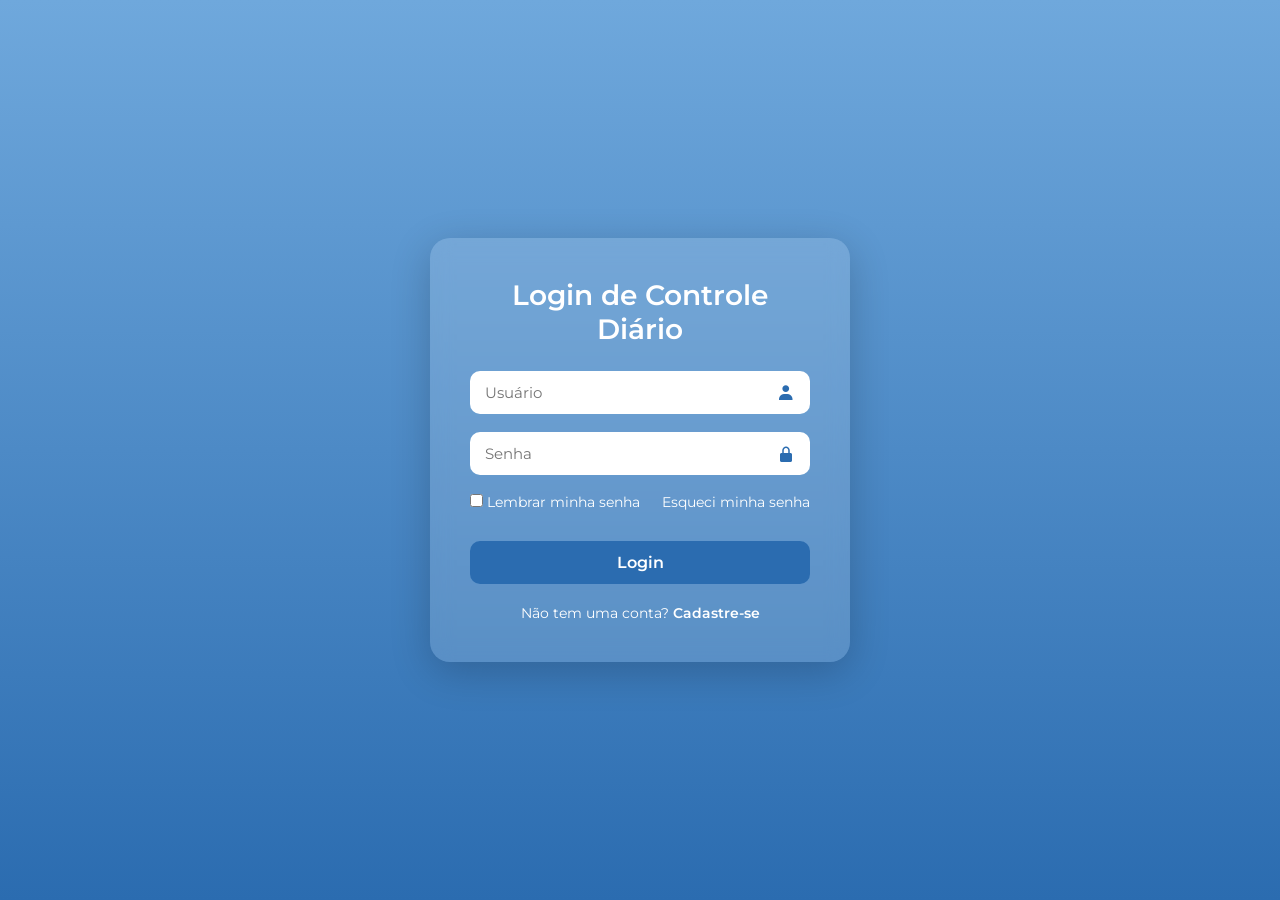
<file: index.html>
<!DOCTYPE html>
<html lang="pt-BR">

<head>
    <meta charset="UTF-8">
    <meta name="viewport" content="width=device-width, initial-scale=1.0">

    <link href="https://unpkg.com/boxicons@2.1.4/css/boxicons.min.css" rel="stylesheet">

    <link rel="stylesheet" href="style.css">

    <title>Login de Controle Diário</title>

</head>

<body>

    <main class="container">

        <form>

            <h1>Login de Controle Diário</h1>

            <div class="input-box">
                <input type="email" placeholder="Usuário">
                <i class='bx bxs-user'></i>
            </div>

            <div class="input-box">
                <input type="password" placeholder="Senha">
                <i class='bx bxs-lock-alt'></i>
            </div>

            <div class="remember-forgot">

                <label>
                    <input type="checkbox">
                    Lembrar minha senha
                </label>

                <a href="recuperar.html">Esqueci minha senha</a>
            </div>

            <button type="submit">Login</button>

            <div class="register-link">
                <p>Não tem uma conta? <a href="cadastro.html">Cadastre-se</a>
                <p>
            </div>
            <script src="auth.js"></script>

            <script>

                function entrar(event) {

                    event.preventDefault();

                    const email = document.getElementById("email").value;
                    const senha = document.getElementById("senha").value;

                    loginUsuario(email, senha);

                }

            </script>
            <form onsubmit="entrar(event)">
    </main>

</body>

</html>
</file>
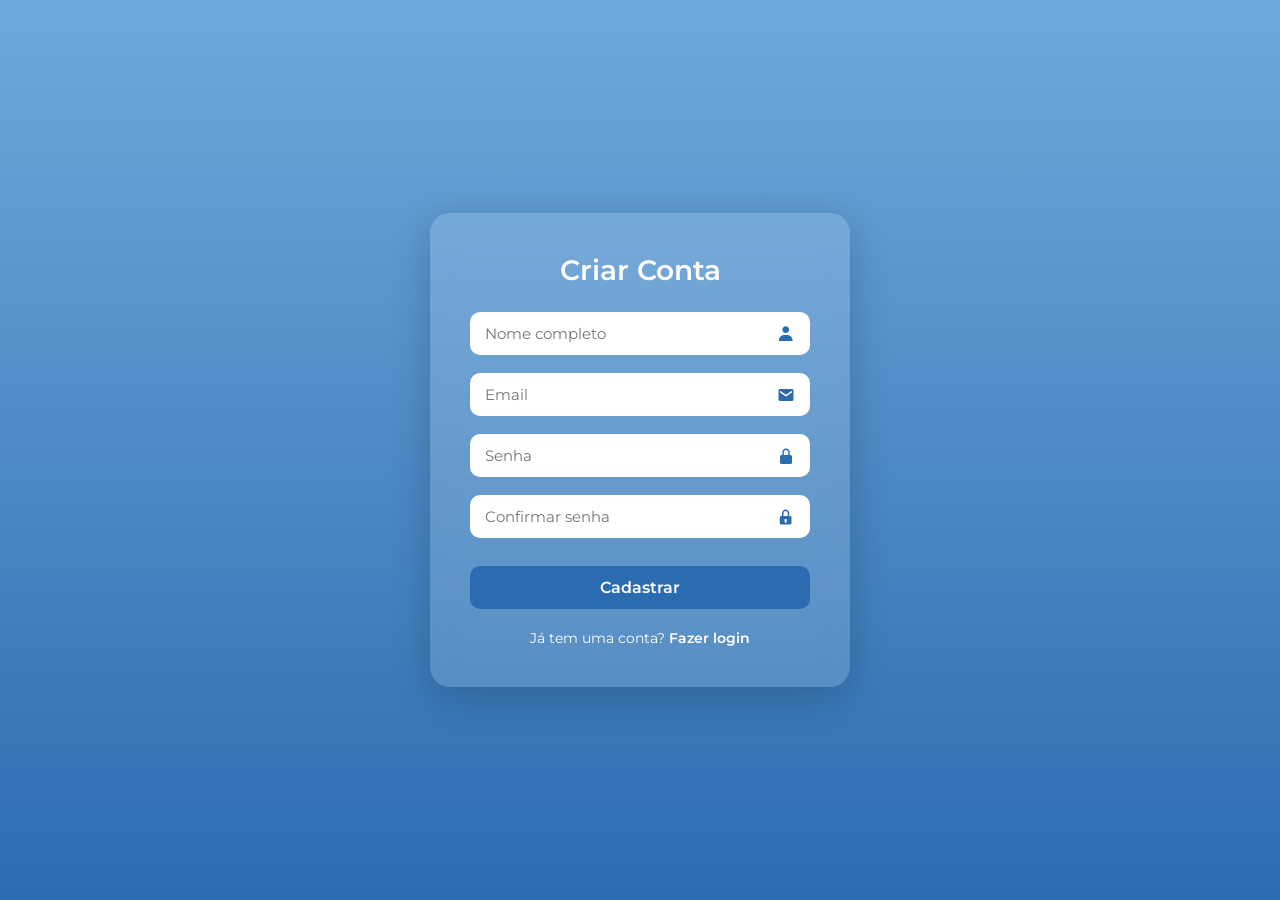
<file: cadastro.html>
</html>
<!DOCTYPE html>
<html lang="pt-BR">

<head>

    <meta charset="UTF-8">
    <meta name="viewport" content="width=device-width, initial-scale=1.0">

    <link href="https://unpkg.com/boxicons@2.1.4/css/boxicons.min.css" rel="stylesheet">
    <link rel="stylesheet" href="style.css">

    <title>Cadastro</title>

</head>

<body>

    <main class="container">

        <form onsubmit="criarConta(event)">

            <h1>Criar Conta</h1>

            <div class="input-box">
                <input id="nome" type="text" placeholder="Nome completo" required>
                <i class='bx bxs-user'></i>
            </div>

            <div class="input-box">
                <input id="email" type="email" placeholder="Email" required>
                <i class='bx bxs-envelope'></i>
            </div>

            <div class="input-box">
                <input id="senha" type="password" placeholder="Senha" required>
                <i class='bx bxs-lock-alt'></i>
            </div>

            <div class="input-box">
                <input id="confirmar" type="password" placeholder="Confirmar senha" required>
                <i class='bx bxs-lock'></i>
            </div>

            <button type="submit">Cadastrar</button>

            <div class="register-link">
                <p>Já tem uma conta? <a href="index.html">Fazer login</a></p>
            </div>

        </form>

    </main>


    <script src="auth.js"></script>

    <script>

        function criarConta(event) {

            event.preventDefault();

            const nome = document.getElementById("nome").value;
            const email = document.getElementById("email").value;
            const senha = document.getElementById("senha").value;
            const confirmar = document.getElementById("confirmar").value;

            if (senha !== confirmar) {
                alert("As senhas não coincidem!");
                return;
            }

            cadastrarUsuario(nome, email, senha);

        }

    </script>

</body>

</html>
<script src="auth.js"></script>

<script>

    function criarConta(event) {

        event.preventDefault();

        const nome = document.getElementById("nome").value;
        const email = document.getElementById("email").value;
        const senha = document.getElementById("senha").value;
        const confirmar = document.getElementById("confirmar").value;

        if (senha !== confirmar) {
            alert("As senhas não coincidem!");
            return;
        }

        cadastrarUsuario(nome, email, senha);

    }

</script>
</file>
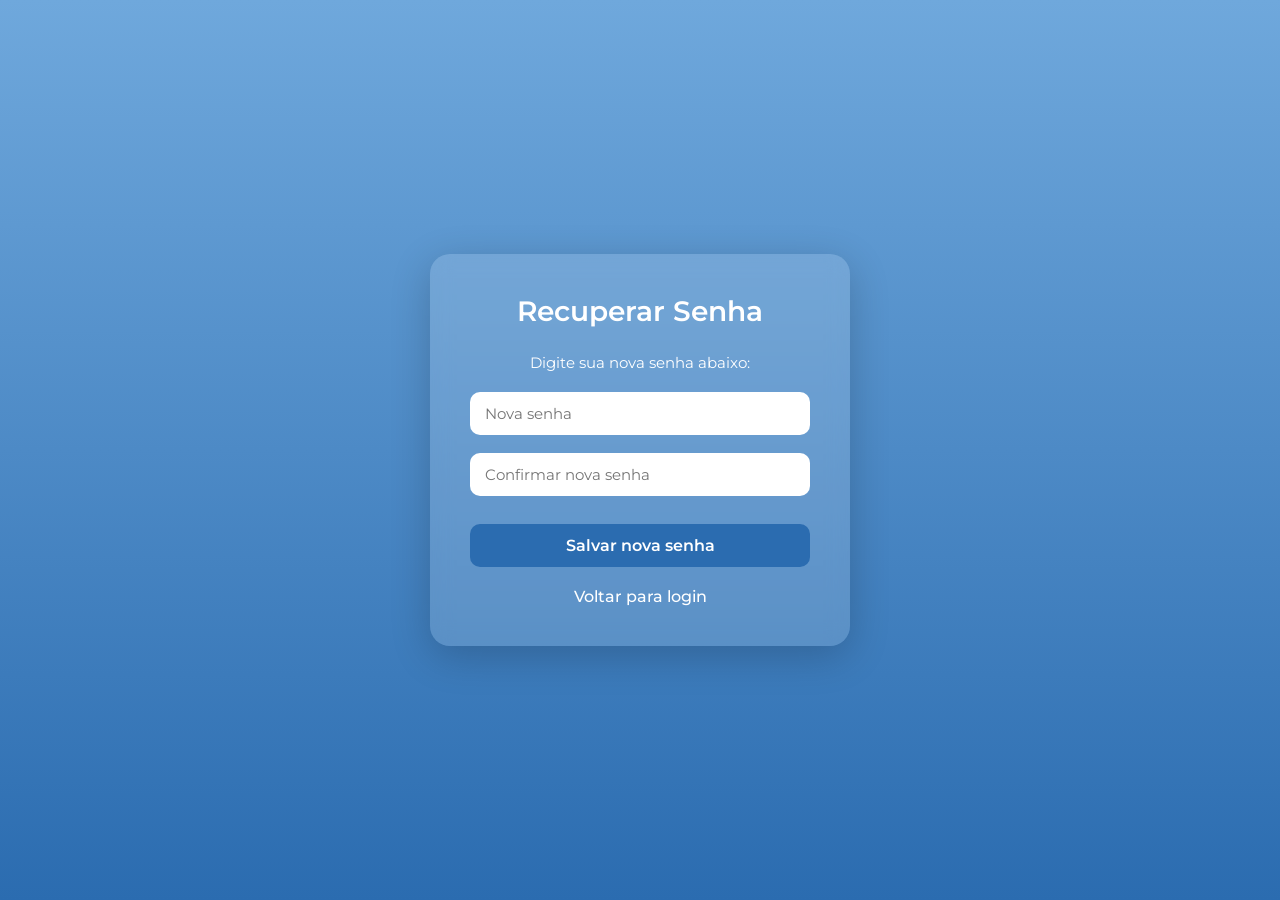
<file: recuperar.html>
<!DOCTYPE html>
<html lang="pt-BR">

<head>
    <meta charset="UTF-8">
    <meta name="viewport" content="width=device-width, initial-scale=1.0">
    <link rel="stylesheet" href="style.css">
    <title>Recuperar senha</title>
</head>

<body>

    <div class="container">

        <h1>Recuperar Senha</h1>

        <p class="texto">
            Digite sua nova senha abaixo:
        </p>

        <div class="input-box">
            <input type="password" placeholder="Nova senha">
        </div>

        <div class="input-box">
            <input type="password" placeholder="Confirmar nova senha">
        </div>

        <button>Salvar nova senha</button>

        <p class="voltar">
            <a href="index.html">Voltar para login</a>
        </p>

    </div>

</body>

</html>
</file>
<file: style.css>
@import url('https://fonts.googleapis.com/css2?family=Montserrat:wght@300;400;500;600&display=swap');

* {
    margin: 0;
    padding: 0;
    box-sizing: border-box;
    font-family: "Montserrat", sans-serif;
}

body {

    display: flex;
    justify-content: center;
    align-items: center;
    min-height: 100vh;

    /* gradiente parecido com sua tela principal */
    background: linear-gradient(180deg, #6fa8dc, #2b6cb0);

}

/* caixa login */

.container {

    width: 420px;

    background: rgba(255, 255, 255, 0.15);

    border-radius: 20px;

    padding: 40px;

    box-shadow: 0 10px 40px rgba(0, 0, 0, 0.2);

    backdrop-filter: blur(10px);

    color: white;

}

/* título */

.container h1 {

    font-size: 28px;

    text-align: center;

    margin-bottom: 25px;

}

/* input */

.input-box {

    position: relative;

    width: 100%;

    margin: 20px 0;

}

.input-box input {

    width: 100%;

    padding: 12px 40px 12px 15px;

    border: none;

    border-radius: 10px;

    outline: none;

    font-size: 15px;

}

.input-box i {

    position: absolute;

    right: 15px;

    top: 50%;

    transform: translateY(-50%);

    font-size: 18px;

    color: #2b6cb0;

}

/* lembrar senha */

.remember-forgot {

    display: flex;

    justify-content: space-between;

    font-size: 14px;

    margin: 10px 0 20px;

}

.remember-forgot a {

    color: white;

    text-decoration: none;

}

.remember-forgot a:hover {

    text-decoration: underline;

}

/* botão */

button {

    width: 100%;

    padding: 12px;

    border: none;

    border-radius: 10px;

    background: #2b6cb0;

    color: white;

    font-size: 16px;

    font-weight: 600;

    cursor: pointer;

    transition: 0.3s;

}

button:hover {

    background: #1f4f8a;

}

/* registrar */

.register-link {

    text-align: center;

    margin-top: 20px;

    font-size: 14px;

}

.register-link a {

    color: white;

    font-weight: 600;

    text-decoration: none;

}

.register-link a:hover {

    text-decoration: underline;

}

.texto {
    margin-bottom: 20px;
    font-size: 15px;
    text-align: center;
}

.voltar {
    margin-top: 20px;
    text-align: center;
}

.voltar a {
    color: white;
    text-decoration: none;
    font-weight: 500;
}

.voltar a:hover {
    text-decoration: underline;
}

.container h1 {
    font-size: 28px;
    text-align: center;
    margin-bottom: 25px;
    font-weight: 600;
}

.input-box {
    position: relative;
    width: 100%;
    margin: 18px 0;
}

.input-box input {
    width: 100%;
    padding: 12px 40px 12px 15px;
    border: none;
    border-radius: 10px;
    outline: none;
    font-size: 15px;
}

.input-box i {
    position: absolute;
    right: 15px;
    top: 50%;
    transform: translateY(-50%);
    font-size: 18px;
    color: #2b6cb0;
}

button {
    width: 100%;
    padding: 12px;
    border: none;
    border-radius: 10px;
    background: #2b6cb0;
    color: white;
    font-size: 16px;
    font-weight: 600;
    cursor: pointer;
    transition: 0.3s;
    margin-top: 10px;
}

button:hover {
    background: #1f4f8a;
}
</file>
